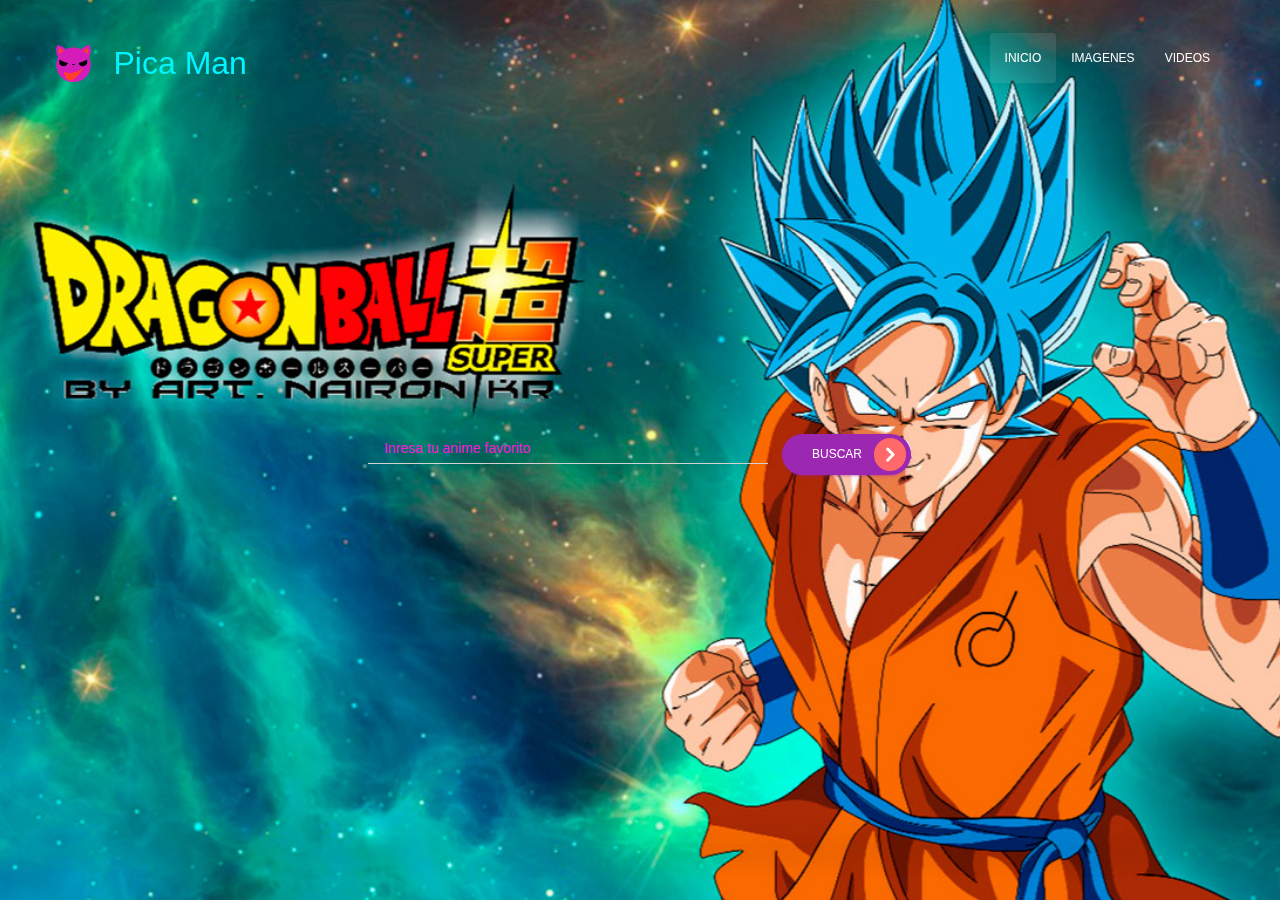
<file: index.html>
<!DOCTYPE html>
<html lang="es">
<head>
    <meta charset="UTF-8">
    <meta http-equiv="X-UA-Compatible" content="IE=edge">
    <title>Pica Man</title>
    <link href="css/material-kit.css?v=2.0.7" rel="stylesheet" />
    <link rel="stylesheet" href="css/estilos.css">
    <!---MANIFEST--->
    <link rel="manifest" href="manifest.json">

    <meta name="mobile-web-app-capable" content="yes">
    <meta name="apple-mobile-web-app-capable" content="yes">
    <meta name="application-name" content="Pica Man">
    <meta name="apple-mobile-web-app-title" content="Pica Man">
    <meta name="theme-color" content="#FF17D8">
    <meta name="msapplication-navbutton-color" content="#FF17D8">
    <meta name="apple-mobile-web-app-status-bar-style" content="black-translucent">
    <meta name="msapplication-starturl" content="/index.html">
    <meta name="viewport" content="width=device-width, initial-scale=1.0, shrink-to-fit=no">
    <meta name="description" content="Busqueda e información de animes, descarga de imagenes y ideos de animes">

    <link rel="icon" type="image/png" sizes="192x192" href="img/icons/logo192x192.png">
    <link rel="apple-touch-icon" type="image/png" sizes="192x192" href="img/icons/logo192x192.png">
    <link rel="icon" type="image/png" sizes="512x512" href="img/icons/logo512x512.png">
    <link rel="apple-touch-icon" type="image/png" sizes="512x512" href="img/icons/logo512x512.png">
</head>
<body>
<header class="navbar navbar-transparent navbar-color-on-scroll fixed-top navbar-expand-lg" id="sectionsNav">
        <nav class="container">
    
                <button class="navbar-toggler" type="button" data-toggle="collapse" data-target="#navbarNavDropdown" aria-controls="navbarNavDropdown" aria-expanded="false" aria-label="Toggle navigation">
                    <span class="sr-only">Toggle navigation</span>
                    <span class="navbar-toggler-icon"></span>
                    <span class="navbar-toggler-icon"></span>
                    <span class="navbar-toggler-icon"></span>
                  </button>
                <h1 class="">Pica Man</h1>
            
            <div class="collapse navbar-collapse" id="navbarNavDropdown">
                <ul class="navbar-nav ml-auto">
                    <li class="nav-item active"><a class="nav-link" href="#">Inicio</a></li>
                    <li class="nav-item"><a class="nav-link" href="imagenes.html">Imagenes</a></li>
                    <li class="nav-item"><a class="nav-link" href="videos.html">Videos</a></li>
                </ul>
            </div>
        </nav>
    </header>
    <section class="section-notifications">
    <p>El dispositivo esta sin señal</p>
    </section>
    <!--<section class="alert alert-danger">
            <div class="container">
              <div class="alert-icon">
                <i class="material-icons"></i>
              </div>
              <button type="button" class="close" data-dismiss="alert" aria-label="Close">
                <span aria-hidden="true">&times;</span>
              </button>
              <p class="alerta"><b>Error:</b></p>
            </div>
    </section>-->
    <aside class="page-header header-filter clear-filter" data-parallax="true" id="imagen">
        <div class="container">
        <form action="" method="get" class="form-group">
            
            <label for="exampleInput1" class="bmd-label-floating">Inresa tu anime favorito</label>
            <input type="text" name="" id="exampleInput1" class="form-control ">
                
            <input type="submit" value="BUSCAR" class="btn btn-primary btn-round" id="cambiar">
            
            <span class="msg"></span>
        </form>
        </div>
    </aside>
    <main class="main main-raised principal">
        <div class="container" id="contenido"></div>
    </main>
    <script src="js/core/jquery.min.js"></script>
    <script src="js/core/popper.min.js"></script>
    <script src="js/core/bootstrap-material-design.min.js"></script>
    <script src="js/moment.min.js"></script>
    <script src="js/material-kit.js"></script>
    <script src="js/api.js"></script>
    <script src="js/main.js"></script>
    <script src="js/fondoImg.js"></script>
</body>
</html>
</file>
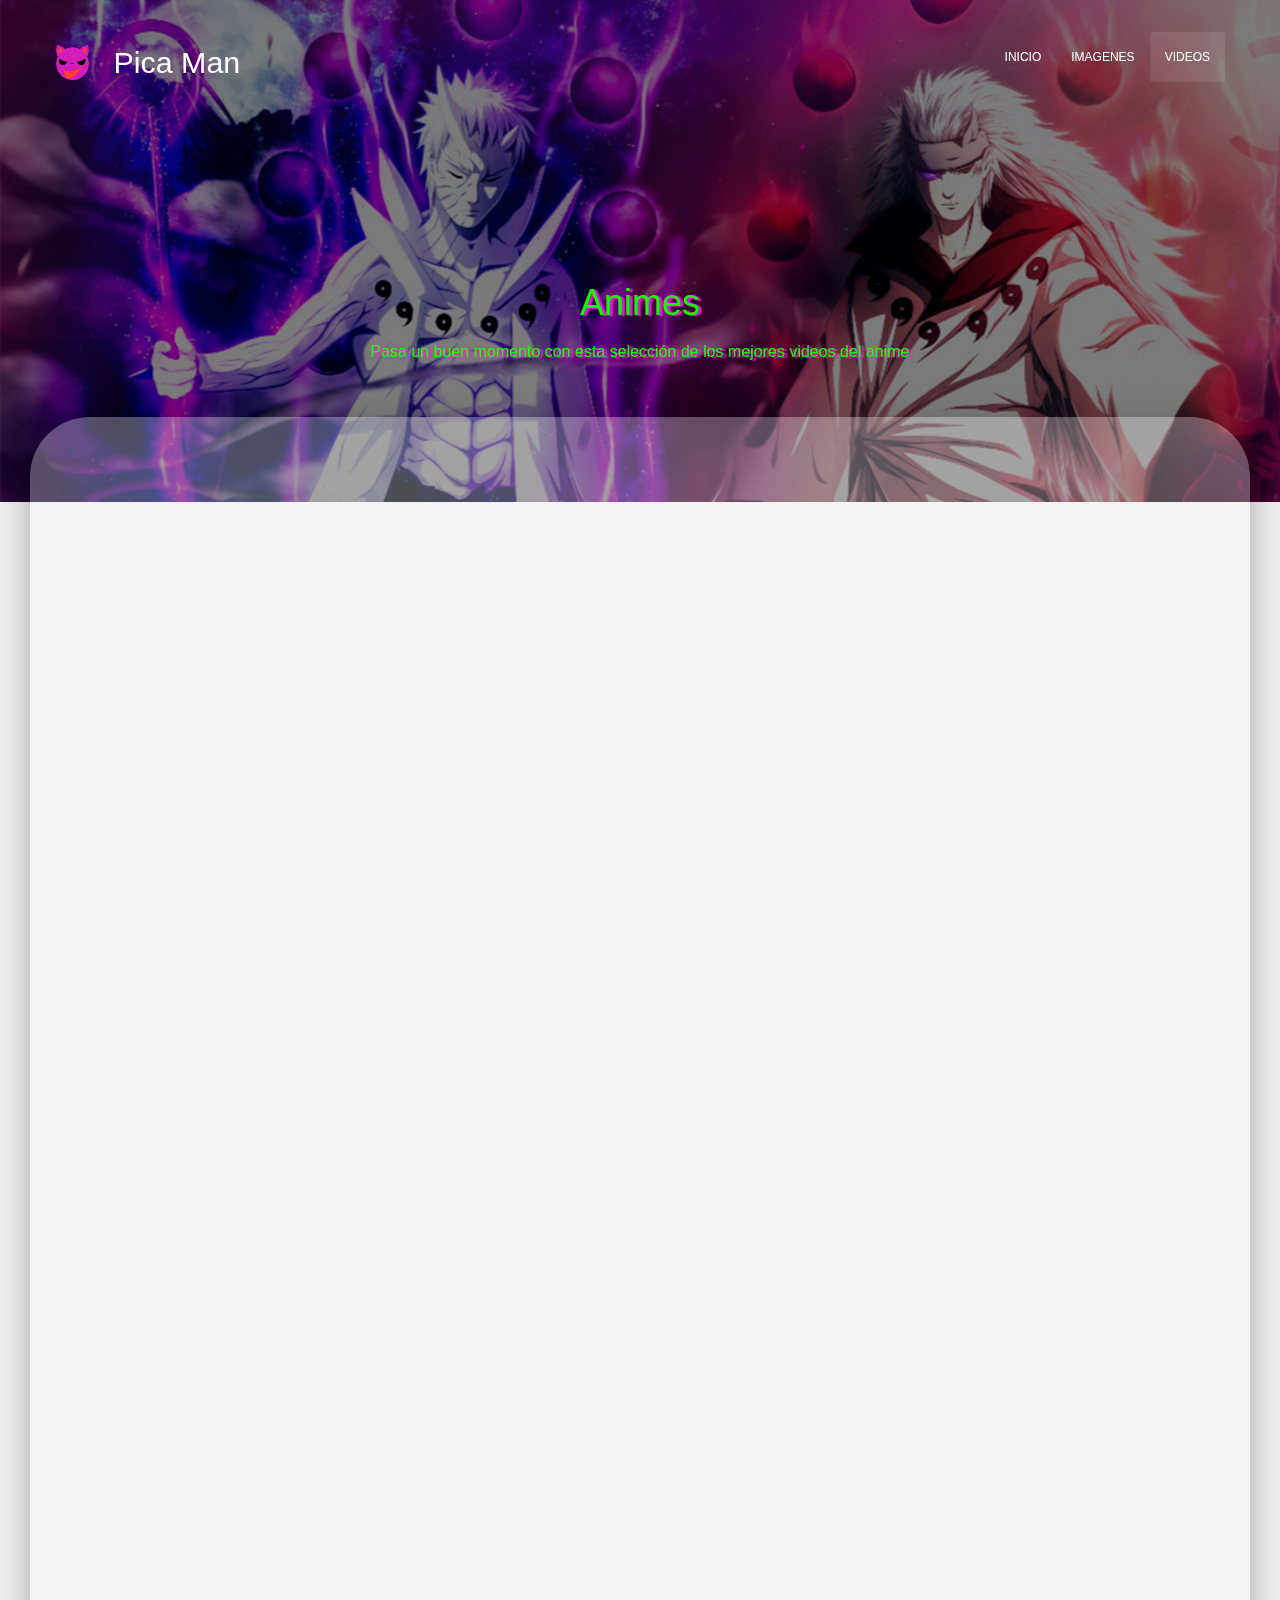
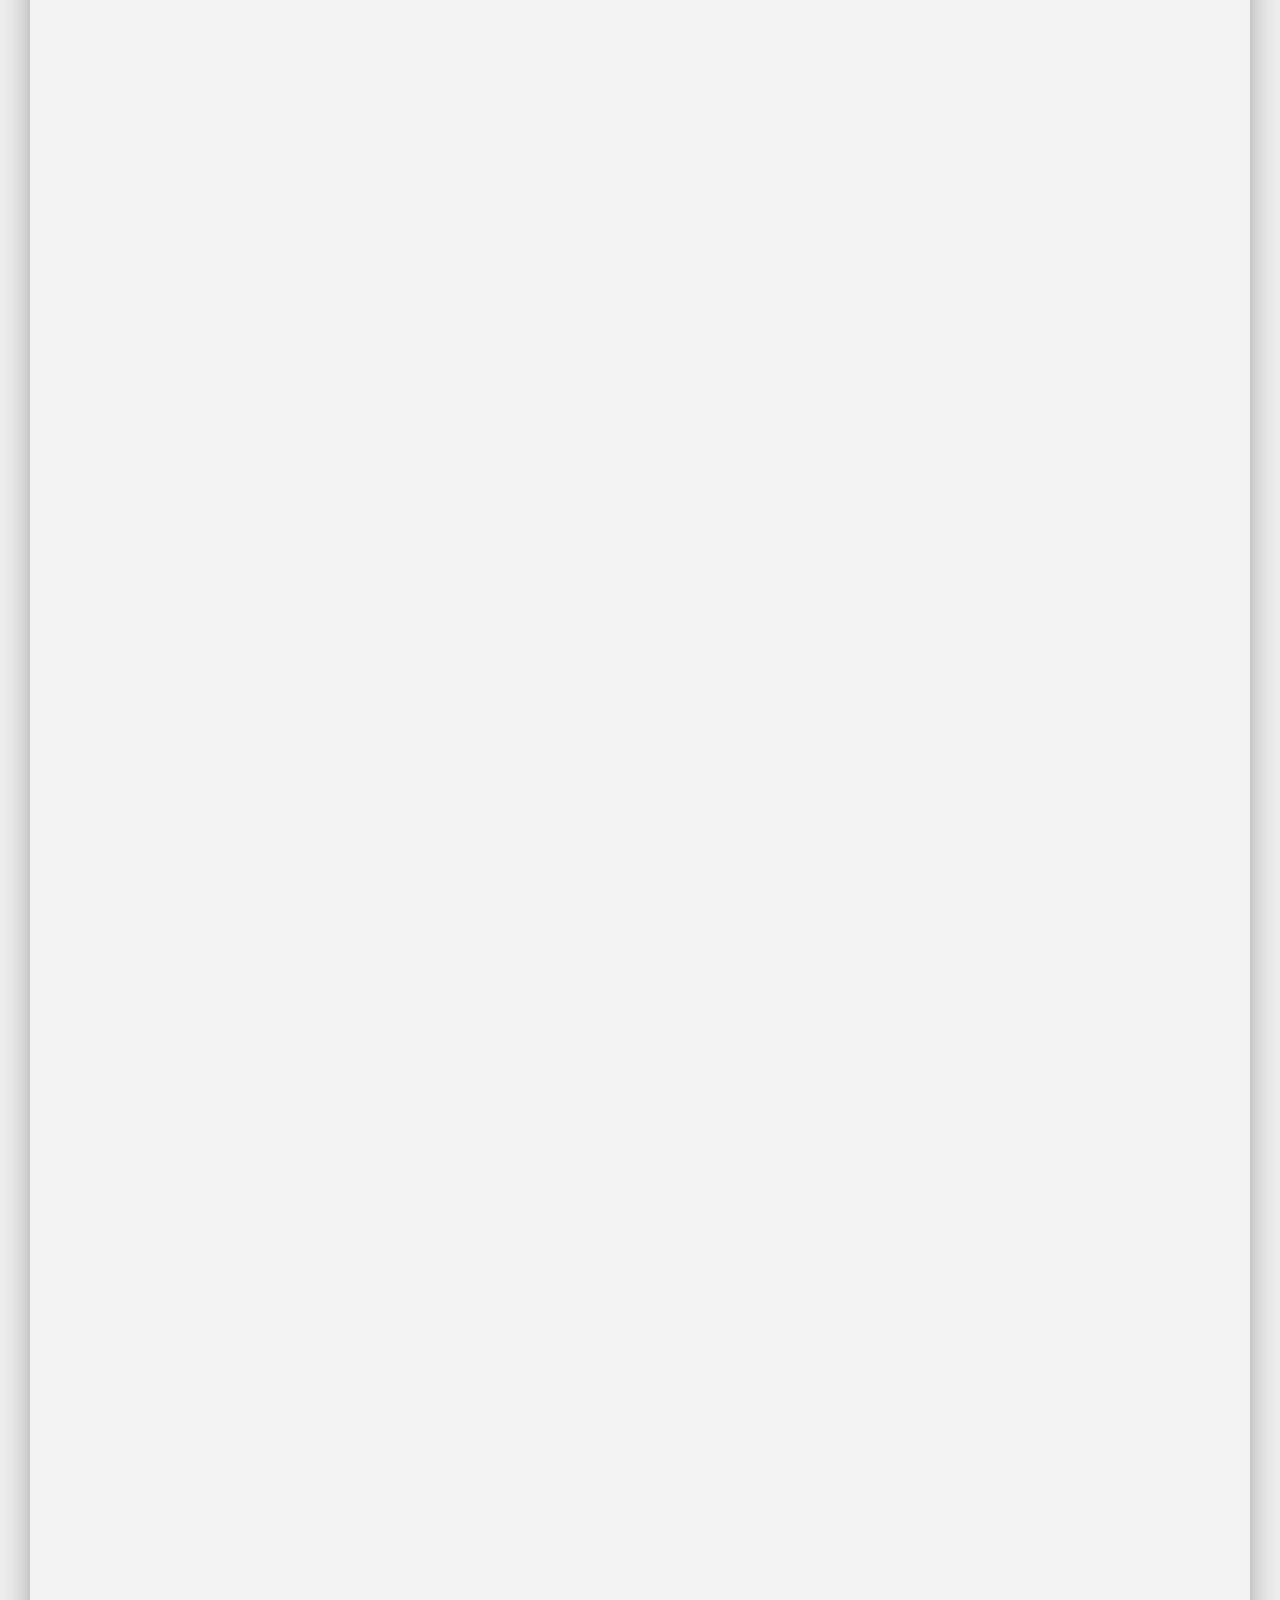
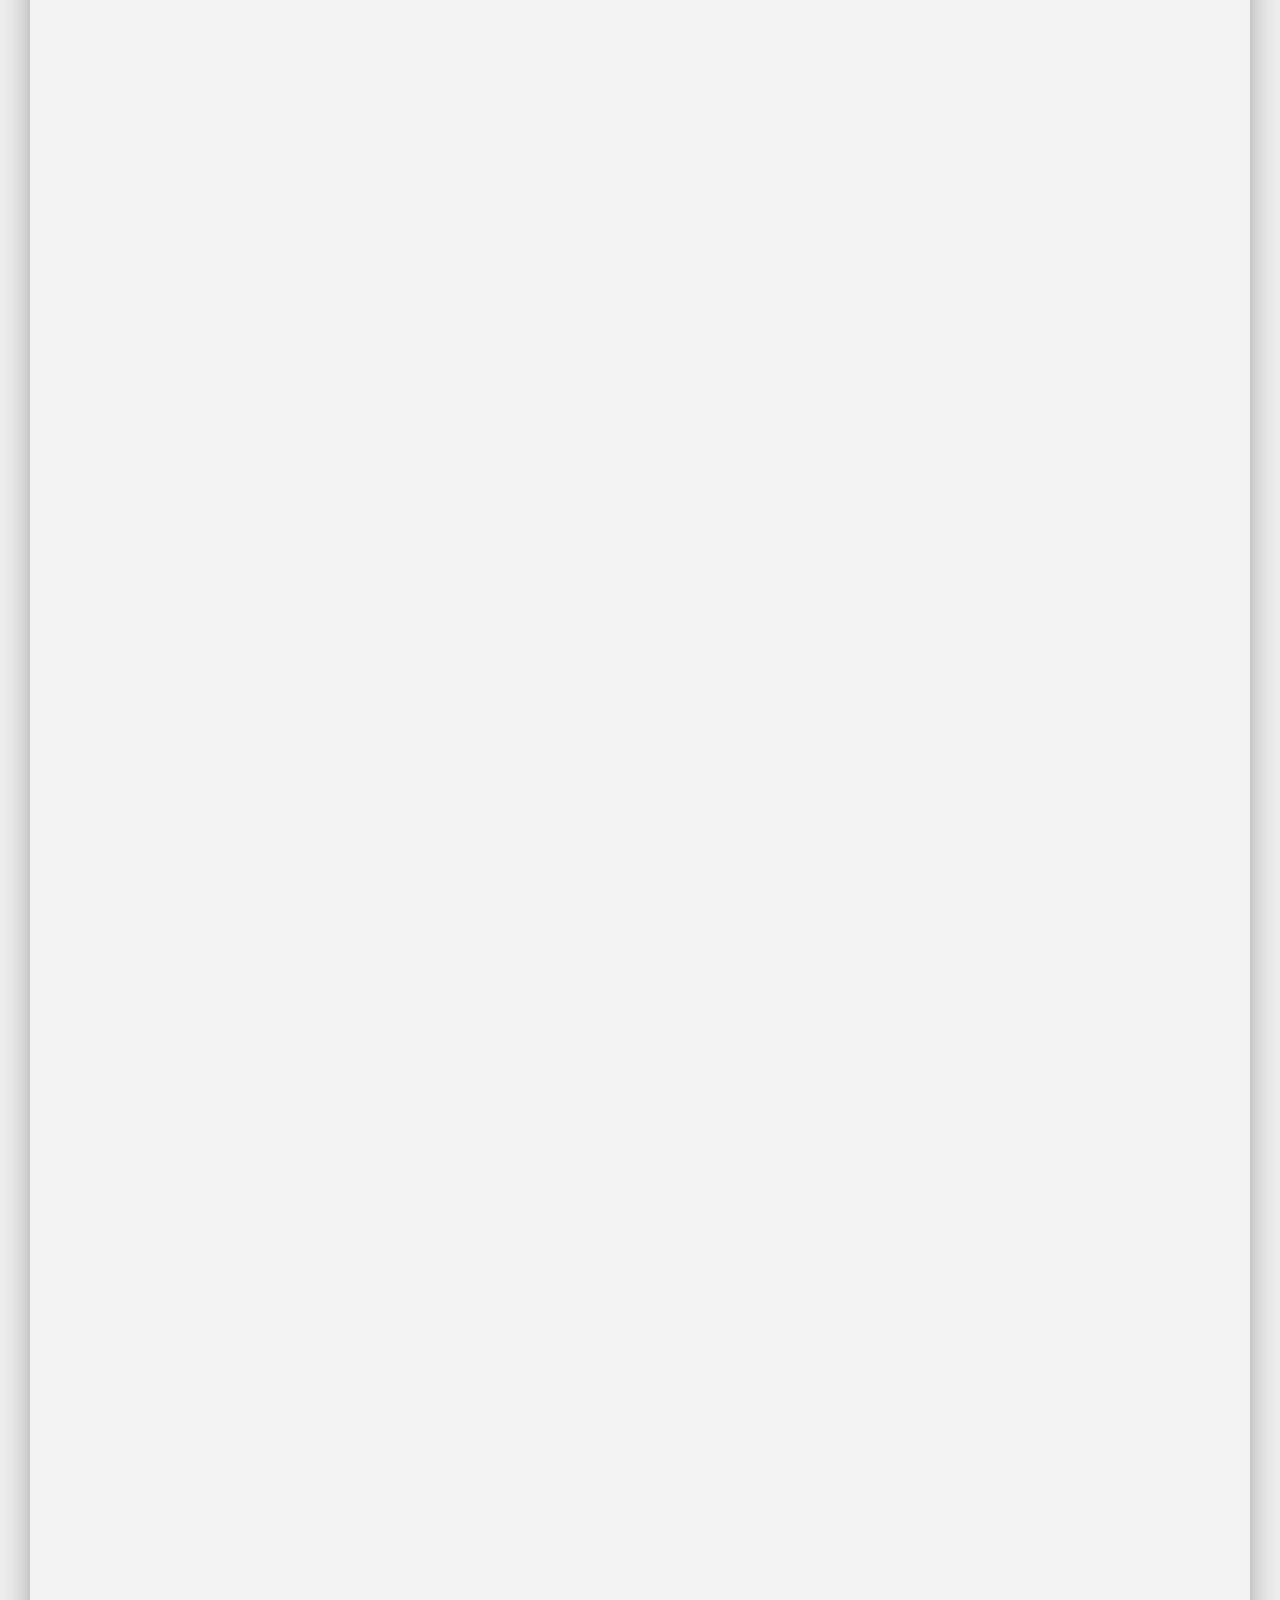
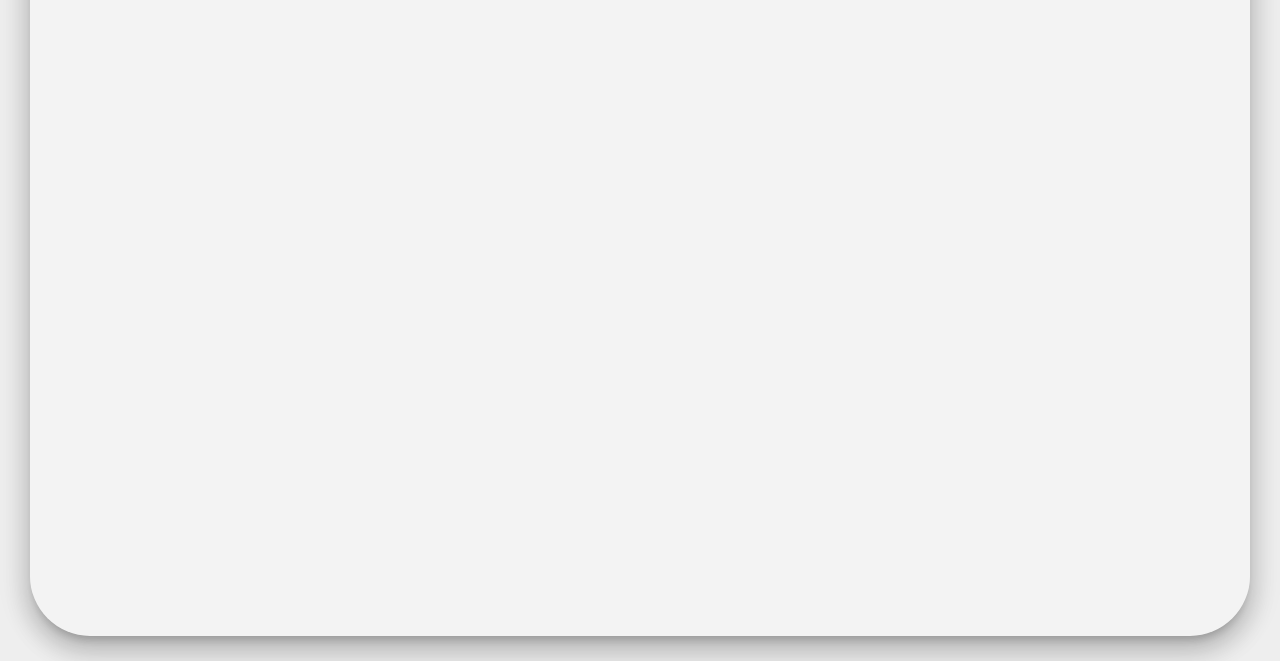
<file: videos.html>
<!DOCTYPE html>
<html lang="es">
<head>
    <meta charset="UTF-8">
    <meta http-equiv="X-UA-Compatible" content="IE=edge">
    <title>Videos | Pica Man</title>
    <link rel="stylesheet" href="css/material-kit.css">
    <link rel="stylesheet" href="css/estilos.css">
   
<meta name="mobile-web-app-capable" content="yes">
<meta name="apple-mobile-web-app-capable" content="yes">
<meta name="application-name" content="Pica Man">
<meta name="apple-mobile-web-app-title" content="Pica Man">
<meta name="theme-color" content="#FF17D8">
<meta name="msapplication-navbutton-color" content="#FF17D8">
<meta name="apple-mobile-web-app-status-bar-style" content="black-translucent">
<meta name="msapplication-starturl" content="/index.html">
<meta name="viewport" content="width=device-width, initial-scale=1.0, shrink-to-fit=no">
<meta name="description" content="Busqueda e información de animes, descarga de imagenes y ideos de animes">

<link rel="icon" type="image/png" sizes="192x192" href="img/icons/logo192x192.png">
<link rel="apple-touch-icon" type="image/png" sizes="192x192" href="img/icons/logo192x192.png">
<link rel="icon" type="image/png" sizes="512x512" href="img/icons/logo512x512.png">
<link rel="apple-touch-icon" type="image/png" sizes="512x512" href="img/icons/logo512x512.png">
</head>
<body>
    <header class="navbar navbar-transparent navbar-color-on-scroll fixed-top navbar-expand-lg" id="sectionsNav">
        <nav class="container">
    
                <button class="navbar-toggler" type="button" data-toggle="collapse" data-target="#navbarNavDropdown" aria-controls="navbarNavDropdown" aria-expanded="false" aria-label="Toggle navigation">
                    <span class="sr-only">Toggle navigation</span>
                    <span class="navbar-toggler-icon"></span>
                    <span class="navbar-toggler-icon"></span>
                    <span class="navbar-toggler-icon"></span>
                  </button>
                <h1 class="h1">Pica Man</h1>
            
            <div class="collapse navbar-collapse" id="navbarNavDropdown">
                <ul class="navbar-nav ml-auto">
                    <li class="nav-item"><a class="nav-link" href="index.html">Inicio</a></li>
                    <li class="nav-item"><a class="nav-link" href="imagenes.html">Imagenes</a></li>
                    <li class="nav-item active"><a class="nav-link" href="#">Videos</a></li>
                </ul>
            </div>
        </nav>
    </header>
    <section class="section-notifications">
    <p>El dispositivo esta sin señal</p>
    </section>
    <section class="age-header header-filter clear-filte title-img" data-parallax="true" >
        <div class="container">
        <h2 id="h2">Animes</h2>
        <p>Pasa un buen momento con esta selección de los mejores videos del anime</p>
        </div>
    </section>
    <section class="main main-raised principal">
        <div class="container">
            <div class="videos">
        <figure>
            <iframe frameborder="0" type="text/html" src="https://www.dailymotion.com/embed/video/x807fza" allowfullscreen > 
</iframe>
        </figure>
         <figure>
            <iframe frameborder="0" type="text/html" src="https://www.dailymotion.com/embed/video/x7nvy6x"  allowfullscreen > 
</iframe>
        </figure>
        <figure>
            <iframe frameborder="0" type="text/html" src="https://www.dailymotion.com/embed/video/x7zosoa"  allowfullscreen > 
</iframe>
        </figure>
         <figure>
            <iframe frameborder="0" type="text/html" src="https://www.dailymotion.com/embed/video/x3oy71l"  allowfullscreen > 
</iframe>
        </figure>
        <figure>
            <iframe frameborder="0" type="text/html" src="https://www.dailymotion.com/embed/video/x7ac192"  allowfullscreen > 
</iframe>
        </figure>
         <figure>
            <iframe frameborder="0" type="text/html" src="https://www.dailymotion.com/embed/video/x7sqkbw"  allowfullscreen > 
</iframe>
        </figure>
        <figure>
            <iframe frameborder="0" type="text/html" src="https://www.dailymotion.com/embed/video/x10ux21"  allowfullscreen > 
</iframe>
        </figure>
         <figure>
            <iframe frameborder="0" type="text/html" src="https://www.dailymotion.com/embed/video/x7ts3n3"  allowfullscreen > 
</iframe>
        </figure>
         <figure>
            <iframe frameborder="0" type="text/html" src="https://www.dailymotion.com/embed/video/x7xzt32"  allowfullscreen > 
</iframe>
        </figure>
         <figure>
            <iframe frameborder="0" type="text/html" src="https://www.dailymotion.com/embed/video/x7y080y"  allowfullscreen > 
</iframe>
        </figure>
            </div>
        </div>
    </section>
    <script src="js/core/jquery.min.js"></script>
    <script src="js/core/popper.min.js"></script>
    <script src="js/core/bootstrap-material-design.min.js"></script>
    <script src="js/moment.min.js"></script>
    <script src="js/material-kit.js"></script>
    <script src="js/main.js"></script>
</body>
</html>
</file>
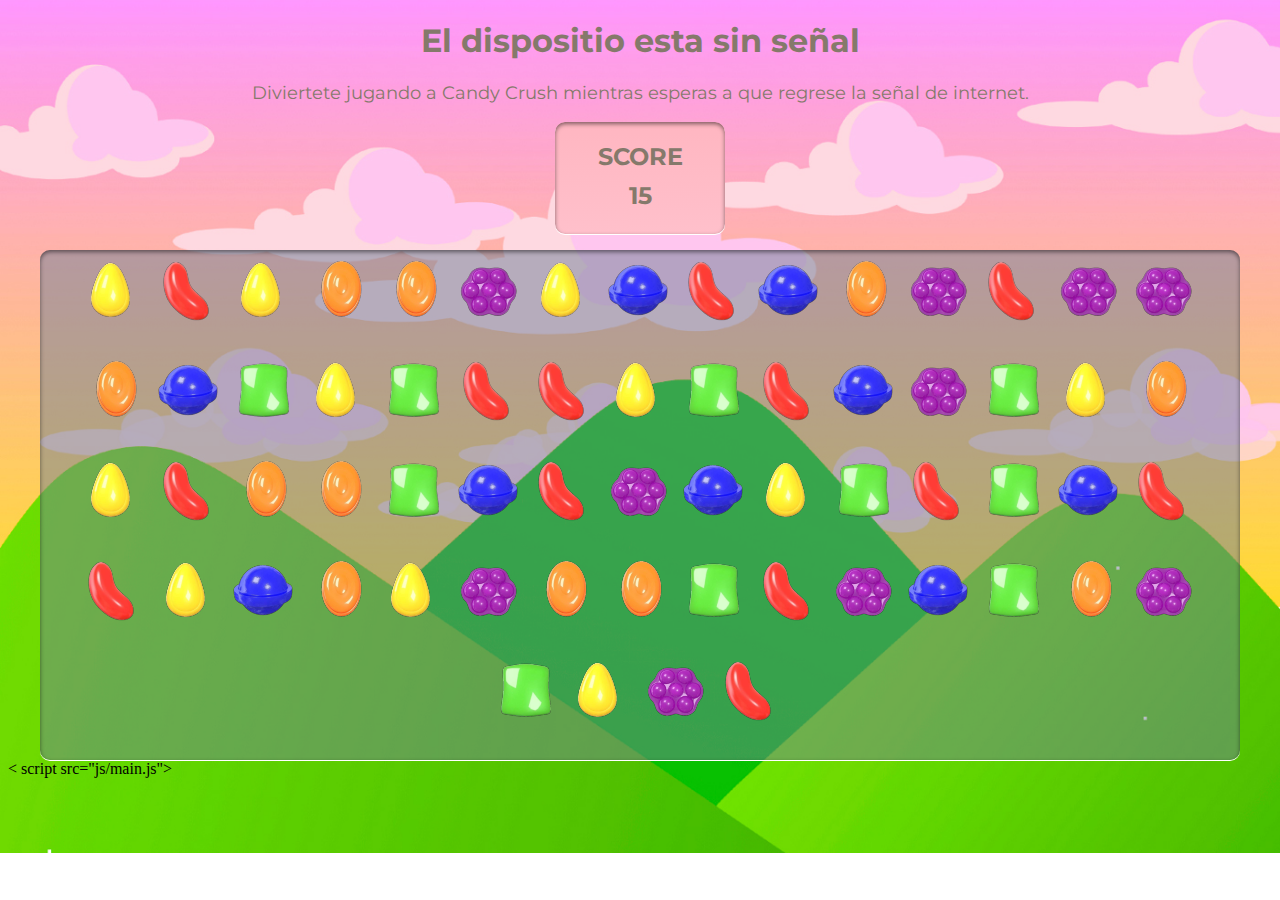
<file: offline/offline.html>
<!DOCTYPE html>
<html lang="es" dir="ltr">
  <head>
    <meta charset="utf-8">
    <title>Candy Crush</title>
    <link rel="stylesheet" href="style.css">
    <script src="app.js" charset="utf-8"></script>
    <link href="https://fonts.googleapis.com/css?family=Montserrat:300,400&display=swap" rel="stylesheet">
  </head>
  <body>
    <header>
      <div class="cotenedor">
      <h1>El dispositio esta sin señal</h1>
      <p>Diviertete jugando a Candy Crush mientras esperas a que regrese la señal de internet.</p>
      </div>
    </header>
<section class="contenedor">
  <div class="flex">
    <div class="score-board">
      <h2>score</h2>
      <h3 id="score"></h3>
    </div>
    <div class="grid"></div>
    </div>
    </section>
    < script  src="js/main.js"> </ script >
  </body>
</html>
</file>
<file: css/estilos.css>
header nav h1,a{
    color: #00f5ff !important;
}
header nav button span{
    background-color: #FF17D8 !important;
}
.section-notifications{
    display: none;
}
.offline {
    background-color: darksalmon;
}
aside{
     display: flex;
    flex-direction: column;
    justify-content: center;
    align-content: stretch;
    align-items: center;
    background-image: url('../img/dragon-ball-super.jpg');
    background-size: cover;
    background-repeat: no-repeat;
    background-position: center;
    background-attachment: fixed
}

aside div form{
    max-width: 700px;
    width: 100%;
    display: flex;
    flex-wrap: wrap;
    justify-content: center
}
aside div form label{
    color: #FF17D8 !important;
}
form input[type=text]{
    max-width: 400px;
    width: 100%
}
form input[type=submit]{
    background-image: url('../img/icons/enviar.svg');
    background-repeat: no-repeat;
}
main section {
    display: flex;
    flex-wrap: wrap;
    align-content: stretch;
    align-items: center;
    justify-content: center
}

section .card{
    max-width: 300px;
    max-height: 422px;
    width: 100%;
    height: 100%;
    order: 0;
    flex: 0 1 auto;
    align-self: auto;
}

.card img{
    height: 100%
}
.card h3{
    color: white;
    text-shadow: 1px 1px 1.5px #FF17D8;
}
/*---*/
#img section div a{
    background-color: white
}
/*---*/
.videos{
    display: flex;
    flex-direction: column;
    align-content: stretch;
    align-items: center;
}
@media screen and (min-width:320px){
    header nav h1{
        font-size: 2em;
        background-image: url('../img/icons/logo512x512.png');
        background-size: contain;
        background-repeat: no-repeat;
        padding-left: 15%
    }
    .h1{
        font-size: 1.9em
    }
    form input[type=submit]{
        background-size: 25%;
        background-position: 95%;
        padding-right: 20%;
    }
    .main{
        background-color: rgba(255, 255, 255, 0.3)
    }
    .principal{
        transform: translateY(-0.5%);
        border-radius: 20px
    }
    .card{
        border-radius: 15px !important
    }
    .card .footer .col{
        padding: 0 !important
    }
    .card .footer img{
        width: 50px
    }
    .dropdown a{
        color: white;
        padding: 2%;
        border-radius: 20px
    }
    .dropdown p{
        padding-left: 4%
    }
    /*---*/
    .title-img{
        padding-top: 20%;
        padding-bottom: 20%;
        background-image: url('../img/naruto.jpg');
        background-attachment: fixed
    }
    .title-img h2, p{
        text-align: center;
        color: #17f704 !important;
        text-shadow: 3px 1px 1.5px #FF17D8;
    }
    #img section div a{
        width: 5em;
        text-align: left
    }
    #img section div a img{
        width: 3em;
        transform: translateX(-45%)
    }
    /*---*/
    .videos{
        padding-top: 5%
    }
    .videos figure{
        position:relative;padding-bottom:5%;
        width: 100%;
        height: 250px
    }
    .videos figure iframe{
       width: 100%;
        height: 100%
    }
}

@media screen and (min-width:375px){
    .principal{
        border-radius: 30px
    }
    .videos figure{
        height: 290px
    }
}
@media screen and (min-width:420px){
    header nav h1{
        padding-left: 10%
    }
    aside{
        margin-top: 3em
    }
    form input[type=submit]{
        padding-right: 15%;
    }
    /*---*/
    .title-img p{
        font-size: 1em
    }
}
@media screen and (min-width:440px){
    .videos figure{
        height: 350px
    }
}
@media screen and (min-width:480px){
    form input[type=submit]{
        padding-right: 10%;
    }
    .principal{
        border-radius: 40px
    }
}
@media screen and (min-width:520px){
    header nav h1{
        padding-left: 8%
    }
    .principal{
        border-radius: 50px
    }
}
@media screen and (min-width:700px){
    aside input[type=submit]{
        margin-left: 1%
    }
    .principal{
        border-radius: 60px
    }
    
    /*---*/
    .videos figure{
        height: 390px
    }
}
@media screen and (min-width:768px){
    .h1{
        color: white !important
    }
    form label{
        transform: translateX(-125%)
    }
    aside input[type=submit]{
        margin-left: 2%;
        background-size: 25%;
        padding-right: 7%
    }
    /*---*/
    .videos figure{
        height: 450px
    }
}
@media screen and (min-width:780px){
    
}
@media screen and (min-width:900px){
    header nav h1{
        padding-left: 5%
    }
    .container{
        max-width: 1200px;
    }
    aside div form{
        margin: auto
    }
    /*---*/
    .videos figure{
        height: 480px
    }
}
@media screen and (min-width:1000px){
    nav ul li a{
        color: white !important
    }
}
@media screen and (min-width:1080px){
    .title-img{
        padding-bottom: 15%
    }
}
@media screen and (min-width:1180px){
    .title-img{
        padding-bottom: 10%
    }
}
</file>
<file: offline/style.css>
.contenedor{
  max-width: 1200px;
  width: 100%;
  margin: auto;
}
h1, p{
    text-align: center;
    color: #85796b;
    font-family: "Montserrat", sans-serif;
}
.grid {
    display: flex;
    flex-wrap: wrap;
    justify-content: center;
    background-color: rgba(109, 127, 151, 0.5);
    padding:5px;
    border-radius: 10px;
    box-shadow: 0 2px 4px rgba(0, 0, 0, 0.5) inset, 0 1px 0 #fff;
    color: #85796b;
}

h2 {
 font-family: "Montserrat", sans-serif;
 text-transform: uppercase;
}

h3 {
 font-family: "Montserrat", sans-serif;
 text-transform: uppercase;
 margin-top: -10px;
}

.invisible {
    background-color: white;
}

body {
  background-image: url("alternative-images/candy-crush-background.jpg");
  background-size: cover;
  background-repeat: no-repeat;
}

.score-board {
  background-color: pink;
  border-radius: 10px;
  display: flex;
  flex-direction: column;
  justify-content: space-between;
  align-items: center;
  text-align: center;
  background-image: linear-gradient(#FFB6C1, #FFC0CB);
  box-shadow: 0 2px 4px rgba(0, 0, 0, 0.5) inset, 0 1px 0 #fff;
  color: #85796b;
}
@media screen and (min-width:320px) {
    header p{
        font-size: large;
    }
    .flex {
        display: flex;
        justify-content: space-around;
        flex-wrap: wrap;
        align-content: stretch;
        align-items: center;
    }

    .score-board {
        margin-bottom: 2em;
        width: 250px
    }

    h2,
    h3 {
        font-size: 1.5em
    }

    .grid {
        height: 900px;
        width: 100%;
    }

    .grid div {
        height: 64px;
        width: 64px;
    }
}
@media screen and (min-width:420px){
    .grid div {
        height: 74px;
        width: 74px;
    }
}
@media screen and (min-width:580px){
    .score-board {
        width: 210px
    }
    h2,
    h3 {
        font-size: 2em;
    }
    .grid {
        height: 800px
    }
}
@media screen and (min-width:640px){
    h2,
    h3 {
        font-size: 1.5em
    }
    .grid {
        height: 700px
    }
}
@media screen and (min-width:720px){
    .grid {
        height: 600px
    }
}
@media screen and (min-width:740px){
    .score-board{
        margin-bottom: 1em
    }
}
@media screen and (min-width:780px){
    .score-board {
        width: 170px
    }
}
@media screen and (min-width:840px){
    .grid {
        height: 500px
    }
    .grid div {
        height: 73px;
        width: 73px;
    }
}
@media screen and (min-width:1200px){
    .grid div {
        height: 75px;
        width: 75px;
    }
}
</file>
